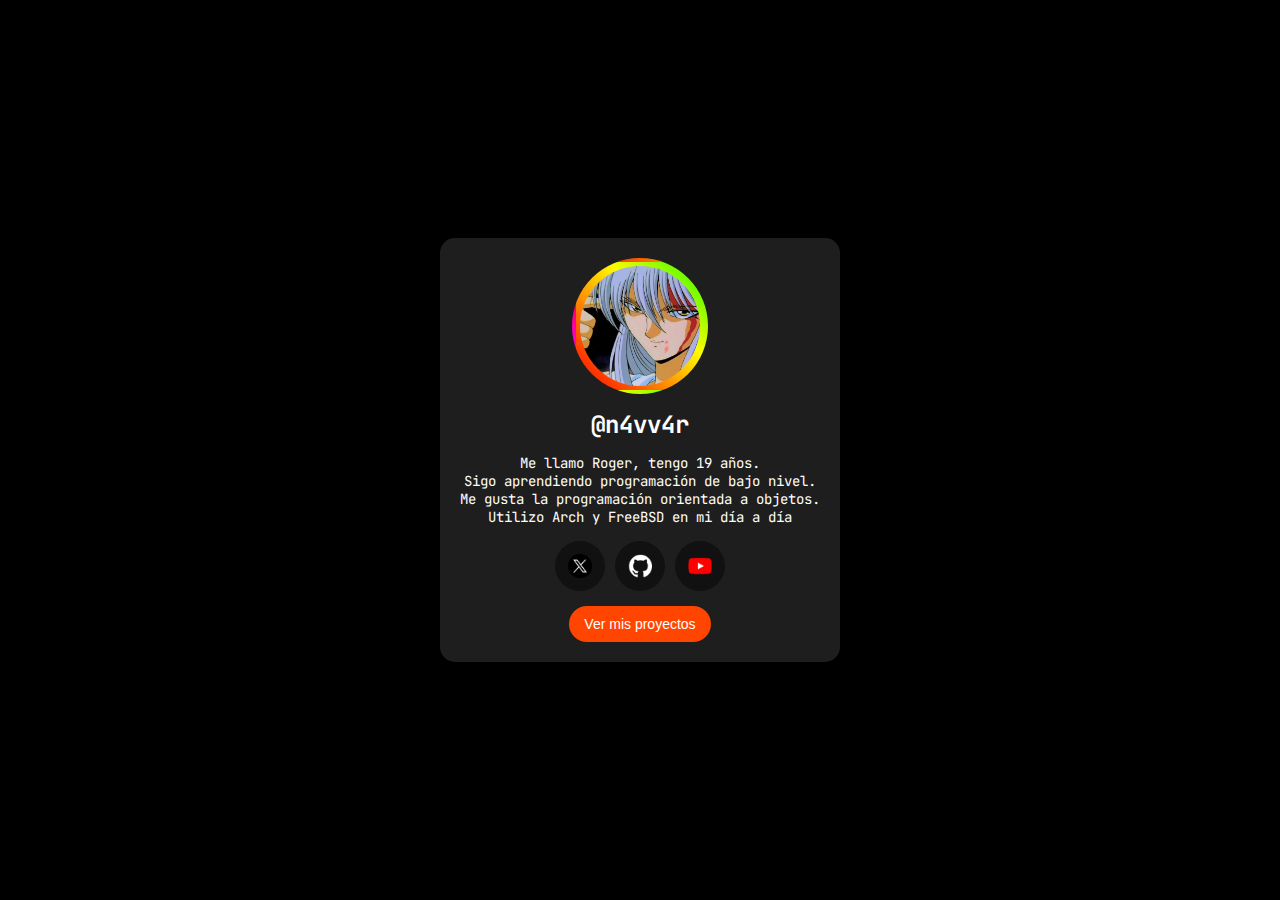
<file: index.html>
<!DOCTYPE html>
<html lang="en">
<head>
    <meta charset="UTF-8">
    <meta name="viewport" content="width=device-width, initial-scale=1.0">
    <title>Perfil | NavSMX</title>
    <link rel="stylesheet" href="styles.css">
    <link rel="icon" href="favicon.png" type="image/png" sizes="64x64">

    <link href="https://fonts.googleapis.com/css2?family=JetBrains+Mono&display=swap" rel="stylesheet">
    <style>
        body {
            font-family: 'JetBrains Mono', monospace;
        }
    </style>
</head>
<body>
    <div class="card">
        <img src="profile.jpg" alt="Profile Picture" class="profile-pic">
        <h2 class="username">@n4vv4r</h2>
        <p class="description">Me llamo Roger, tengo 19 años.<br>Sigo aprendiendo programación de bajo nivel.<br>Me gusta la programación orientada a objetos.<br>Utilizo Arch y FreeBSD en mi día a día</p>
        <div class="social-buttons">
            <a href="https://x.com/BrooksyeWayne" class="social-btn glow-on-hover"><img src="twitter.png" alt="Twitter"></a>
            <a href="https://github.com/n4vv4r" class="social-btn glow-on-hover"><img src="github.png" alt="GitHub"></a>
            <a href="https://youtube.com/@BrooksyeWayne" class="social-btn glow-on-hover"><img src="youtube.png" alt="YouTube"></a>
        </div>
        <button class="projects-btn glow-on-hover" onclick="viewProjects()">Ver mis proyectos</button>
    </div>
    <script src="script.js"></script>
</body>
</html>
</file>
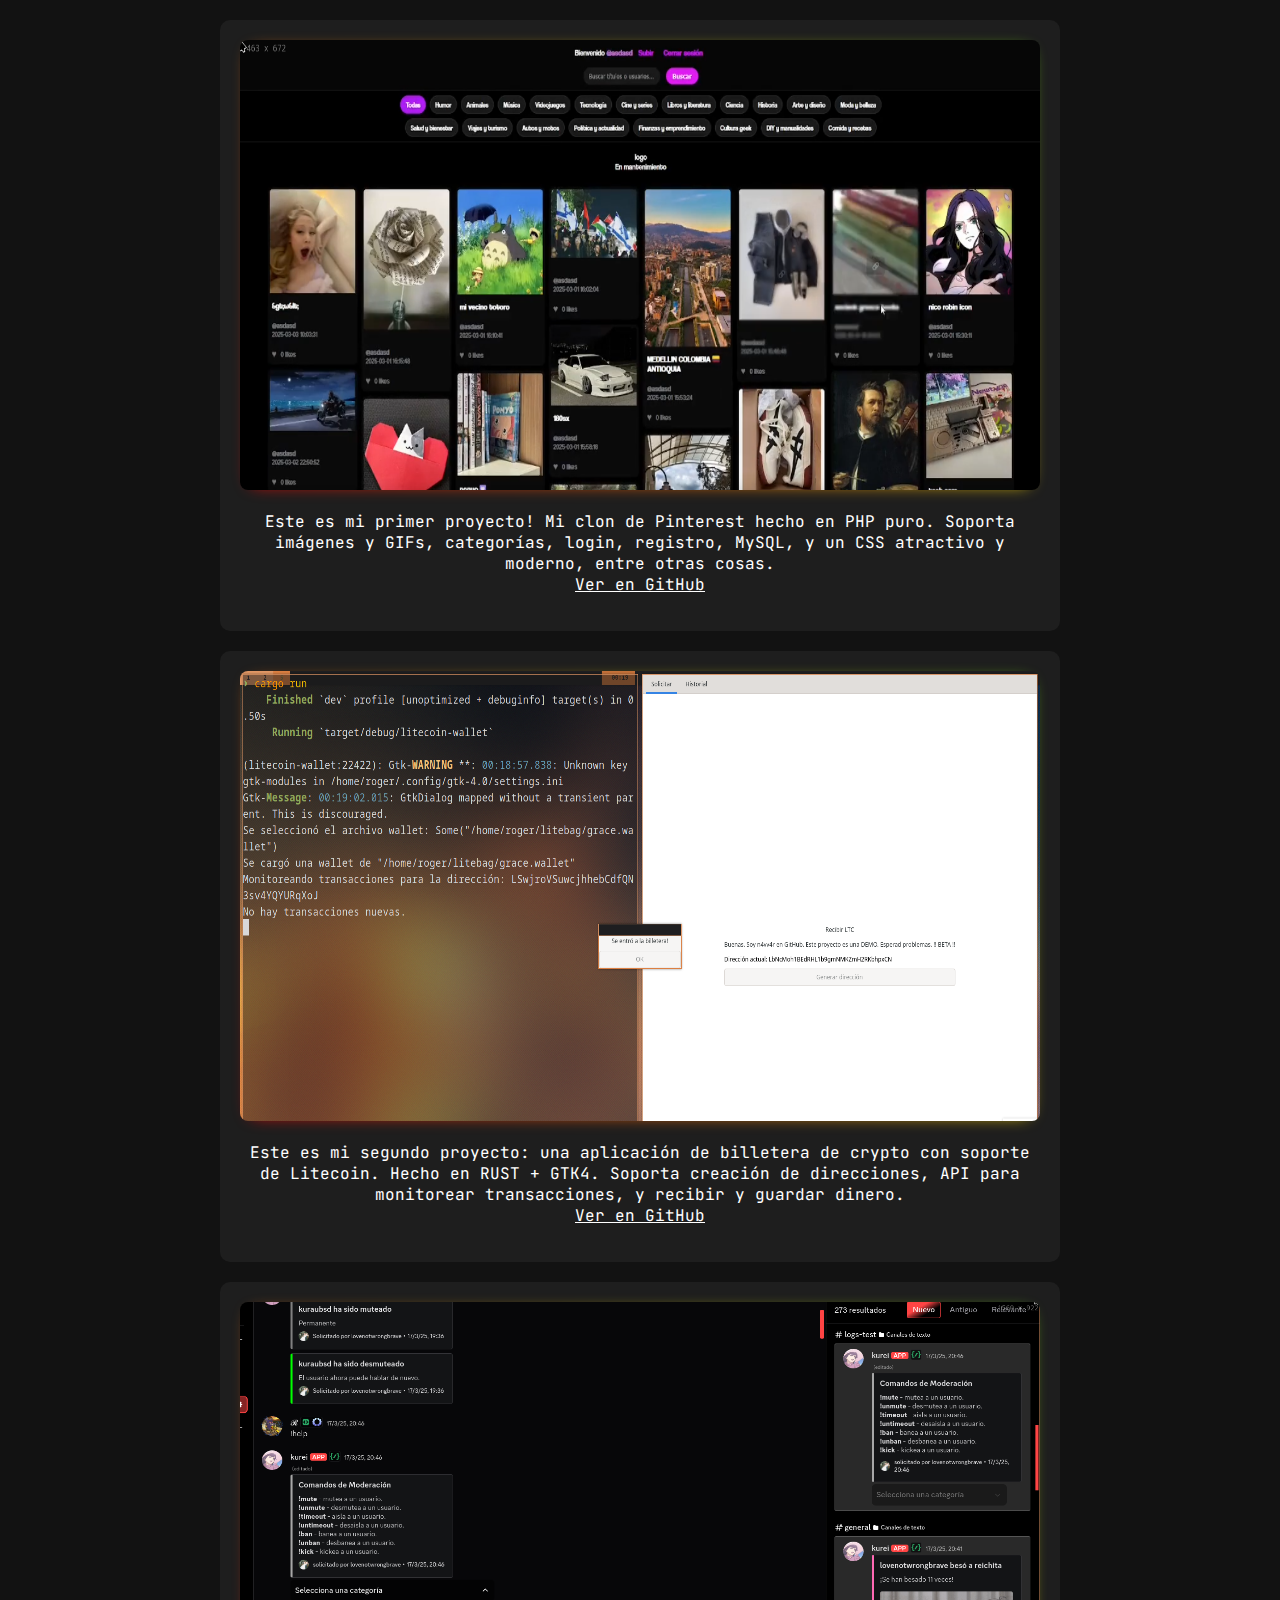
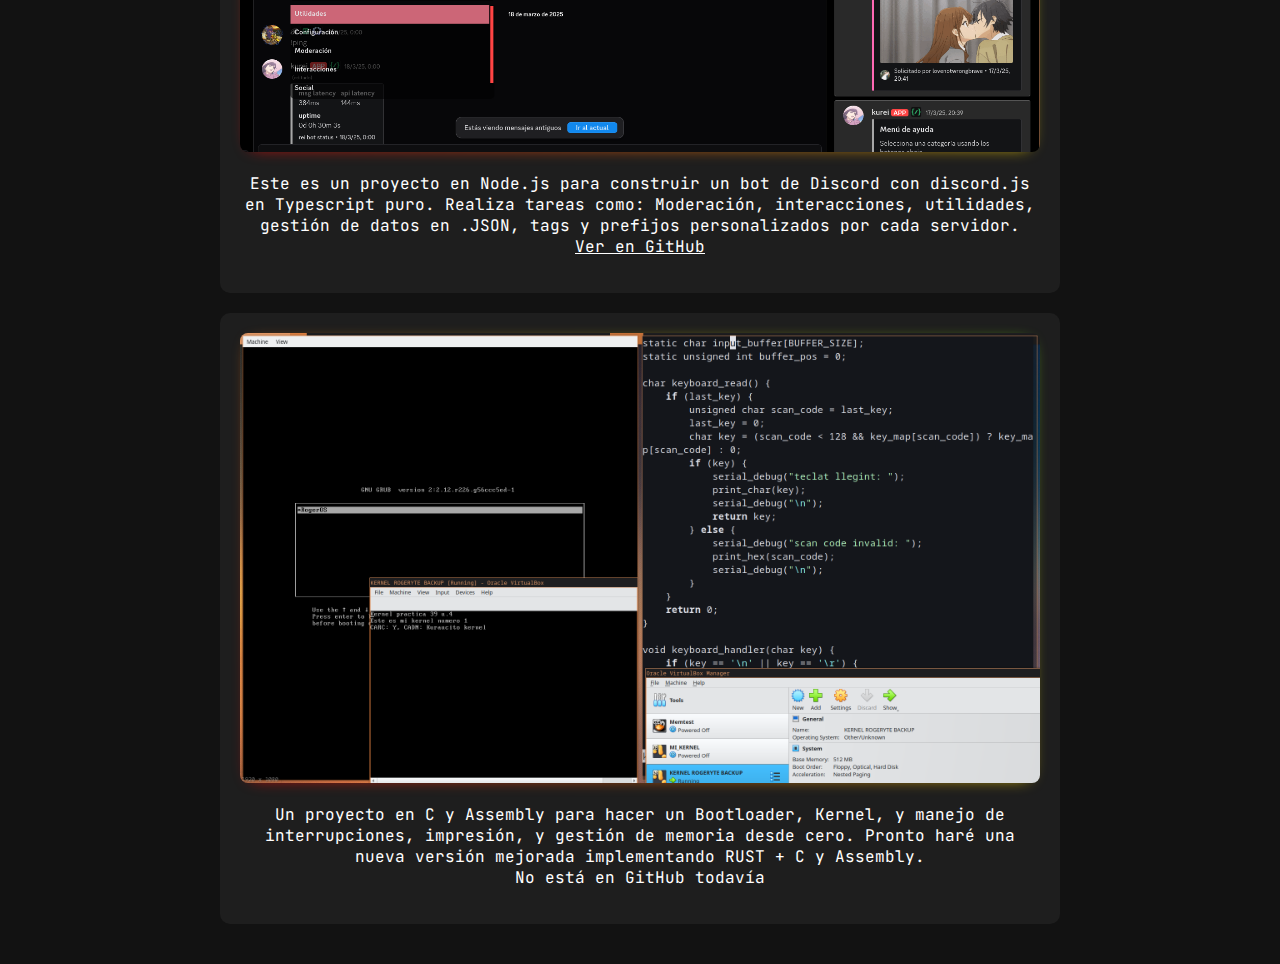
<file: projects/index.html>
<!DOCTYPE html>
<html lang="en">
<head>
    <meta charset="UTF-8">
    <meta name="viewport" content="width=device-width, initial-scale=1.0">
    <title>Proyectos | NavSMX</title>
    <link href="https://fonts.googleapis.com/css2?family=JetBrains+Mono&display=swap" rel="stylesheet">
    <link rel="icon" href="favicon.png" type="image/png" sizes="64x64">

   <style>
        body {
            font-family: 'JetBrains Mono', monospace;
            background-color: #121212;
            color: #fff;
            display: flex;
            justify-content: center; 
            align-items: center; 
            min-height: 100vh; 
            margin: 0; 
            padding: 20px; 
            overflow-y: auto;
        }
        .content {
            display: flex;
            flex-direction: column;
            align-items: center;
            width: 100%;
            max-width: 800px;
            box-sizing: border-box;
        }
        .container {
            background-color: #1e1e1e;
            padding: 20px;
            border-radius: 10px;
            text-align: center;
            width: 100%;
            position: relative;
            margin-bottom: 20px;
        }
        .project-image {
            width: 100%;
            aspect-ratio: 16 / 9;
            border-radius: 8px;
            position: relative;
            z-index: 1;
        }
        .glow-border {
            position: absolute;
            top: 10px;
            left: 10px;
            width: calc(100% - 20px);
            height: calc(100% - 20px);
            border-radius: 8px;
            background: linear-gradient(45deg, #ff0000, #ff7300, #fffb00, #48ff00, #00ffd5, #002bff, #7a00ff, #ff00c8, #ff0000);
            background-size: 400%;
            filter: blur(8px);
            z-index: 0;
            animation: glowing 10s linear infinite;
        }
        @keyframes glowing {
            0% { background-position: 0 0; }
            50% { background-position: 400% 0; }
            100% { background-position: 0 0; }
        }
        .image-container {
            position: relative;
            display: inline-block;
        }
        a {
            color: white;
        }
        a.visited {
            color: coral;
        }
    </style>
</head>
<body>
    <div class="content">
        <div class="container">
            <div class="image-container">
                <div class="glow-border"></div>
                <img src="pinsphp.png" alt="Project Preview" class="project-image">
            </div>
            <p class="description">Este es mi primer proyecto! Mi clon de Pinterest hecho en PHP puro. Soporta imágenes y GIFs, categorías, login, registro, MySQL, y un CSS atractivo y moderno, entre otras cosas.<br><a href="https://github.com/n4vv4r/php_pins_board_demo">Ver en GitHub</a></p>
        </div>
        <div class="container">
            <div class="image-container">
                <div class="glow-border"></div>
                <img src="litebag.png" alt="Project 2" class="project-image">
            </div>
            <p class="description">Este es mi segundo proyecto: una aplicación de billetera de crypto con soporte de Litecoin. Hecho en RUST + GTK4. Soporta creación de direcciones, API para monitorear transacciones, y recibir y guardar dinero.<br><a href="https://github.com/n4vv4r/litebag_ltc_wallet_demo">Ver en GitHub</a></p>
        </div>
        <div class="container">
            <div class="image-container">
                <div class="glow-border"></div>
                <img src="discordbot.png" alt="Project 3" class="project-image">
            </div>
            <p class="description">Este es un proyecto en Node.js para construir un bot de Discord con discord.js en Typescript puro. Realiza tareas como: Moderación, interacciones, utilidades, gestión de datos en .JSON, tags y prefijos personalizados por cada servidor.<br><a href="https://github.com/n4vv4r/kurei_bot_demo">Ver en GitHub</a></p>
        </div>
        <div class="container">
            <div class="image-container">
                <div class="glow-border"></div>
                <img src="kernel.png" alt="Project 4" class="project-image">
            </div>
            <p class="description">Un proyecto en C y Assembly para hacer un Bootloader, Kernel, y manejo de interrupciones, impresión, y gestión de memoria desde cero. Pronto haré una nueva versión mejorada implementando RUST + C y Assembly.<br>No está en GitHub todavía</p>
        </div>
    </div>
</body>
</html>
</file>
<file: styles.css>
body {
    margin: 0;
    padding: 0;
    width: 100%;
    height: 100vh;
    display: flex;
    justify-content: center;
    align-items: center;
    background: #000;
    font-family: Arial, sans-serif;
    color: white;
}

.card {
    background: #1e1e1e;
    padding: 20px;
    border-radius: 15px;
    text-align: center;
    box-shadow: 0 4px 8px rgba(0, 0, 0, 0.2);
}

.profile-pic {
    width: 100px;
    height: 100px;
    border-radius: 50%;
    object-fit: cover;
}

.username {
    margin: 10px 0;
}

.description {
    font-size: 14px;
    margin-bottom: 15px;
}

.social-buttons {
    margin-bottom: 15px;
    display: flex;
    justify-content: center;
    gap: 10px;
}

.social-btn {
    width: 50px;
    height: 50px;
    display: flex;
    align-items: center;
    justify-content: center;
    border-radius: 50%;
    position: relative;
    background: #111;
    cursor: pointer;
    border: none;
    outline: none;
    transition: transform 0.2s ease-in-out;
}

.social-btn img {
    width: 24px;
    height: 24px;
}

.glow-on-hover {
    position: relative;
    z-index: 0;
    transition: transform 0.2s ease-in-out;
}

.glow-on-hover:before {
    content: '';
    background: linear-gradient(45deg, #ff0000, #ff7300, #fffb00, #48ff00, #00ffd5, #002bff, #7a00ff, #ff00c8, #ff0000);
    position: absolute;
    top: -2px;
    left: -2px;
    background-size: 400%;
    z-index: -1;
    filter: blur(5px);
    width: calc(100% + 4px);
    height: calc(100% + 4px);
    animation: glowing 20s linear infinite;
    opacity: 0;
    transition: opacity 0.3s ease-in-out;
    border-radius: 50%;
}

.glow-on-hover:hover:before {
    opacity: 1;
}

.glow-on-hover:active {
    transform: scale(0.95);
}

.projects-btn {
    background: #ff4500;
    border: none;
    padding: 10px 15px;
    cursor: pointer;
    color: white;
    border-radius: 50px;
    font-size: 14px;
    transition: transform 0.2s, box-shadow 0.2s;
}

.projects-btn:hover {
    transform: translateY(-2px);
    box-shadow: 0 4px 8px rgba(255, 255, 255, 0.2);
}

.projects-btn:active {
    transform: scale(0.95);
}

@keyframes glowing {
    0% { background-position: 0 0; }
    50% { background-position: 400% 0; }
    100% { background-position: 0 0; }
}

.profile-pic {
    width: 120px;
    height: 120px;
    border-radius: 50%;
    object-fit: cover;
    position: relative;
    border: 4px solid transparent;
    background: linear-gradient(45deg, #ff0000, #ff7300, #fffb00, #48ff00, #00ffd5, #002bff, #7a00ff, #ff00c8, #ff0000);
    background-size: 400%;
    animation: rainbowGlow 6s linear infinite;
    padding: 4px;
}

@keyframes rainbowGlow {
    0% { background-position: 0 0; }
    50% { background-position: 100% 0; }
    100% { background-position: 0 0; }
}
</file>
